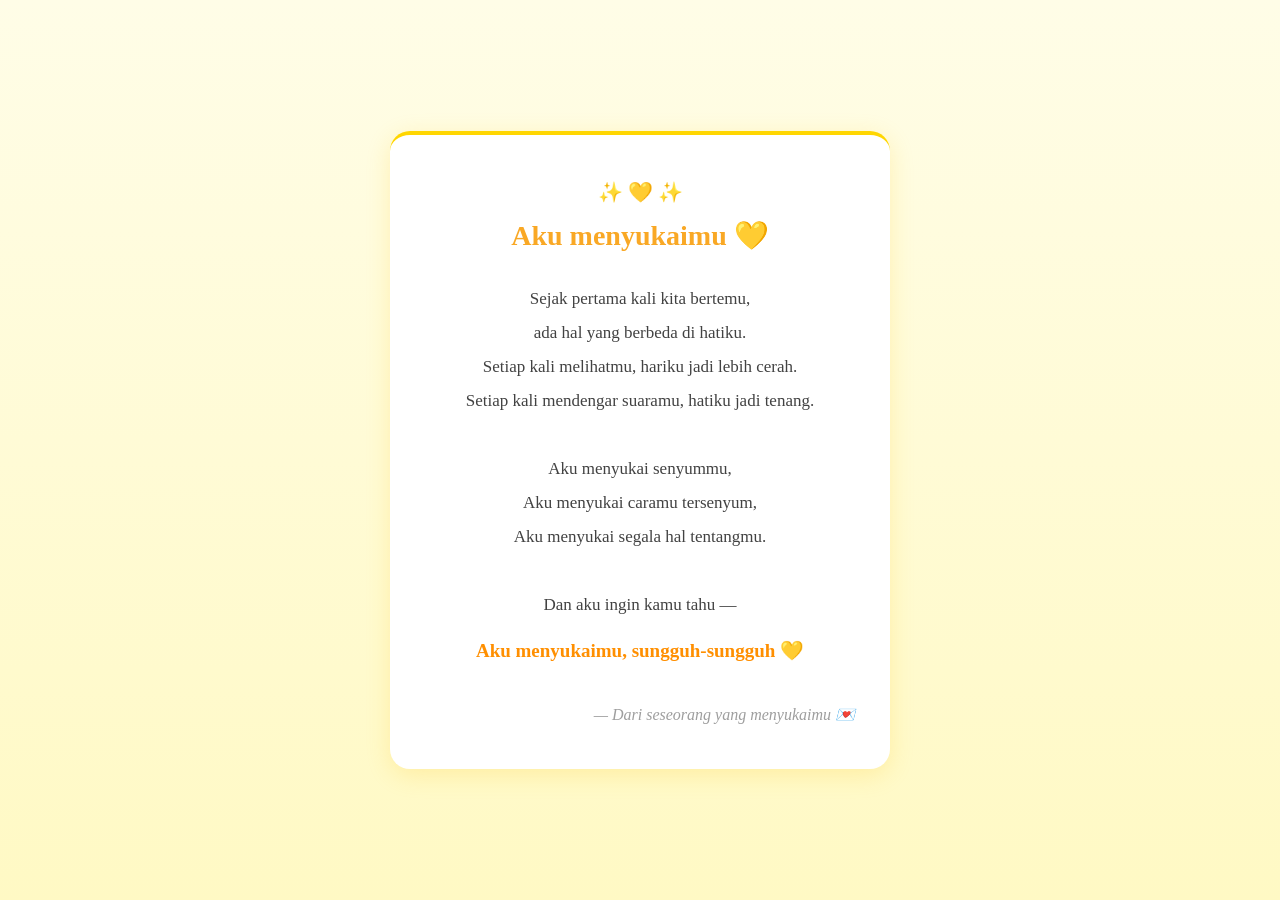
<file: index.html>
<!DOCTYPE html>
<html lang="id">
<head>
    <meta charset="UTF-8">
    <meta name="viewport" content="width=device-width, initial-scale=1.0">
    <title>Pesan untukmu 💛</title>
    <link rel="stylesheet" href="gaya.css">
</head>
<body>

<div class="halaman-pesan">
    <div class="kotak-pesan">
        <div class="hiasan">✨ 💛 ✨</div>
        
        <h1>Aku menyukaimu 💛</h1>
        
        <div class="isi-pesan">
            <p>Sejak pertama kali kita bertemu,</p>
            <p>ada hal yang berbeda di hatiku.</p>
            <p>Setiap kali melihatmu, hariku jadi lebih cerah.</p>
            <p>Setiap kali mendengar suaramu, hatiku jadi tenang.</p>
            <br>
            <p>Aku menyukai senyummu,</p>
            <p>Aku menyukai caramu tersenyum,</p>
            <p>Aku menyukai segala hal tentangmu.</p>
            <br>
            <p>Dan aku ingin kamu tahu —</p>
            <p class="penekanan">Aku menyukaimu, sungguh-sungguh 💛</p>
        </div>
        
        <div class="penutup">— Dari seseorang yang menyukaimu 💌</div>
    </div>
</div>

</body>
</html>
</file>
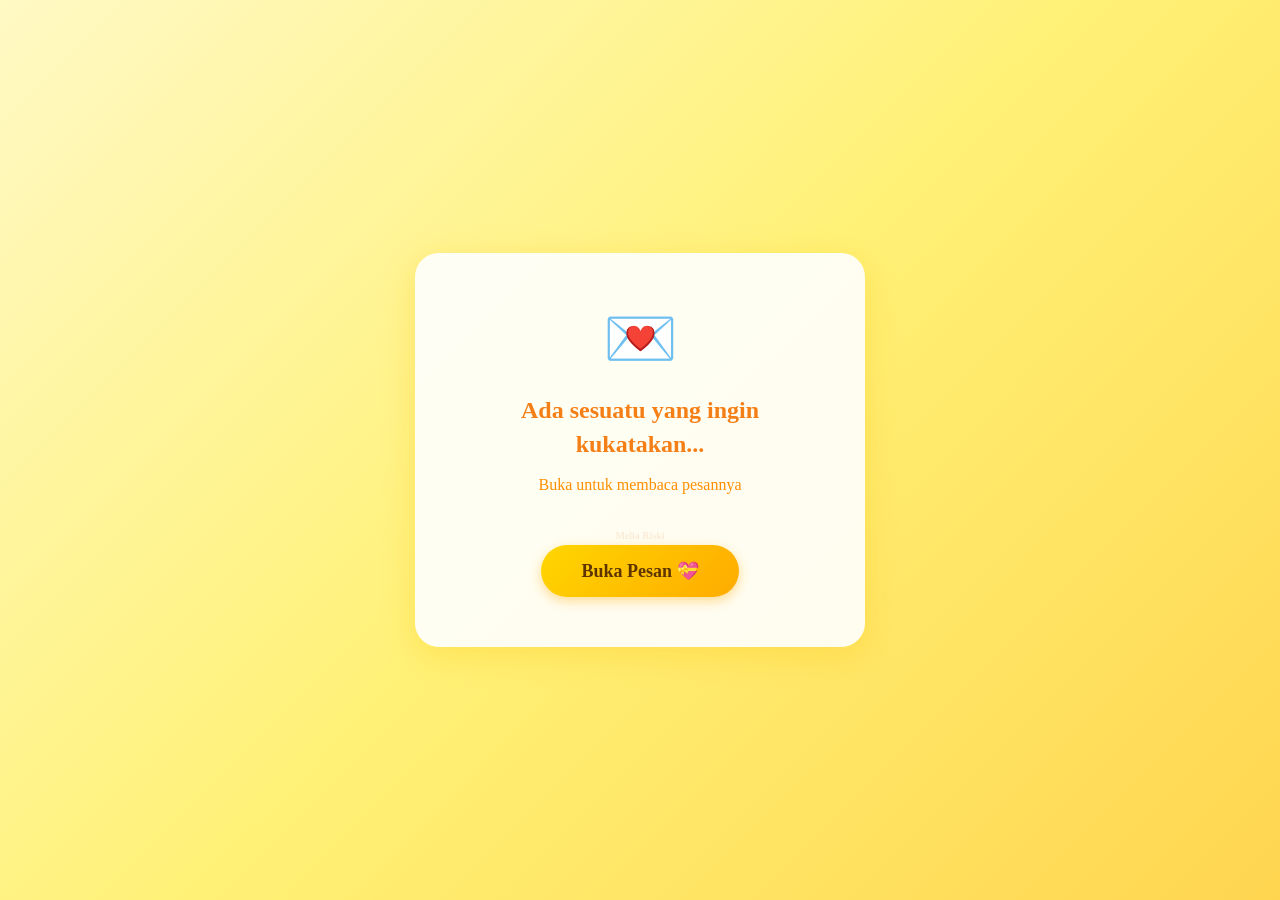
<file: pesan.html>
<!DOCTYPE html>
<html lang="id">
<head>
    <meta charset="UTF-8">
    <meta name="viewport" content="width=device-width, initial-scale=1.0">
    <title>Halo, ada pesan untukmu 💌</title>
    <link rel="stylesheet" href="gaya.css">
</head>
<body>

<div class="sampul">
    <div class="isi-sampul">
        <div class="simbol-hati">💌</div>
        <h1>Ada sesuatu yang ingin kukatakan...</h1>
        <p class="sub-judul">Buka untuk membaca pesannya</p>
      <h6>Melia Riski</h6>
        <a href="index.html" class="tombol-buka">
            Buka Pesan 💝
        </a>
    </div>
</div>

</body>
</html>
</file>
<file: gaya.css>
* {
    margin: 0;
    padding: 0;
    box-sizing: border-box;
    font-family: 'Georgia', serif;
}

/* === HALAMAN SAMPUL === */
.sampul {
    min-height: 100vh;
    background: linear-gradient(135deg, #fff9c4, #fff176, #ffd54f);
    display: flex;
    justify-content: center;
    align-items: center;
    text-align: center;
    padding: 30px;
}

.isi-sampul {
    background: rgba(255, 255, 255, 0.9);
    padding: 50px 40px;
    border-radius: 24px;
    box-shadow: 0 8px 32px rgba(255, 193, 7, 0.3);
    max-width: 450px;
    width: 100%;
}

.simbol-hati {
    font-size: 60px;
    margin-bottom: 20px;
}

.sampul h1 {
    color: #f57f17;
    font-size: 24px;
    margin-bottom: 15px;
    line-height: 1.4;
}

.sub-judul {
    color: #ff8f00;
    margin-bottom: 35px;
}
.sampul h6 {
    color: antiquewhite;
    font-size: 10px;
    margin-bottom: 3px;
    line-height: 1.3;
    }

.tombol-buka {
    display: inline-block;
    background: linear-gradient(135deg, #ffd600, #ffab00);
    color: #5e3500;
    font-weight: bold;
    padding: 15px 40px;
    border-radius: 50px;
    text-decoration: none;
    font-size: 18px;
    transition: all 0.3s ease;
    box-shadow: 0 4px 12px rgba(255, 171, 0, 0.4);
}

.tombol-buka:hover {
    transform: scale(1.08);
    box-shadow: 0 6px 20px rgba(255, 171, 0, 0.5);
}

/* === HALAMAN PESAN === */
.halaman-pesan {
    min-height: 100vh;
    background: linear-gradient(180deg, #fffde7, #fff9c4);
    display: flex;
    justify-content: center;
    align-items: center;
    padding: 40px 20px;
}

.kotak-pesan {
    background: #fff;
    padding: 45px 35px;
    border-radius: 20px;
    box-shadow: 0 6px 24px rgba(255, 193, 7, 0.2);
    max-width: 500px;
    width: 100%;
    border-top: 4px solid #ffd600;
}

.hiasan {
    text-align: center;
    font-size: 20px;
    color: #ffc107;
    margin-bottom: 15px;
}

.kotak-pesan h1 {
    text-align: center;
    color: #f9a825;
    font-size: 28px;
    margin-bottom: 30px;
}

.isi-pesan {
    color: #424242;
    font-size: 17px;
    line-height: 2;
    text-align: center;
}

.penekanan {
    font-weight: bold;
    color: #ff8f00;
    font-size: 19px;
    margin-top: 10px;
}

.penutup {
    margin-top: 35px;
    text-align: right;
    color: #9e9e9e;
    font-style: italic;
}
</file>
